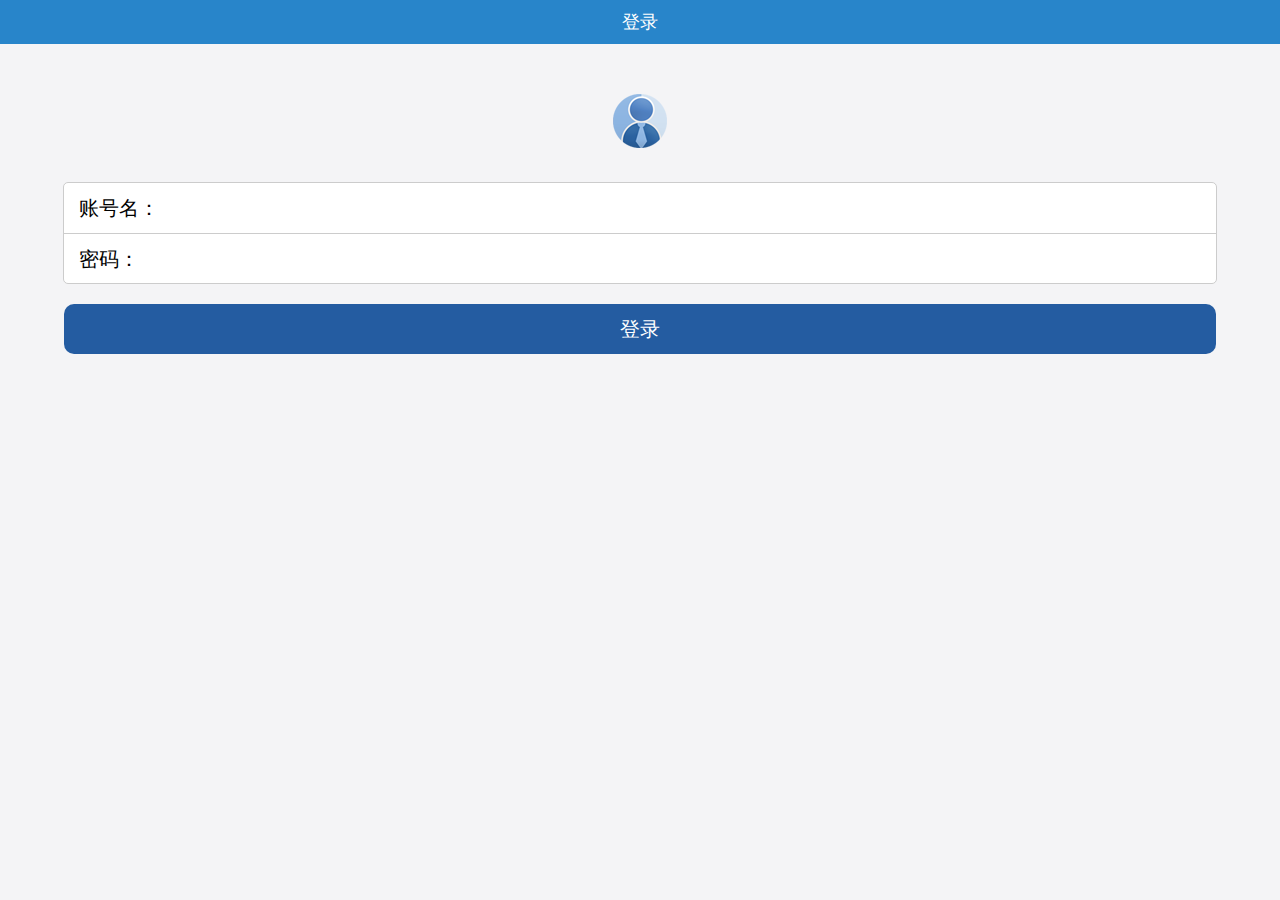
<file: index.html>
<!DOCTYPE html>
<html lang="en">
<head>
    <meta charset="UTF-8" name="viewport" content="width=device-width,initial-scale=1,user-scalable=no">
    <title>张娜丽</title>
    <!--用来加载外部资源的标签-->
    <link rel="short icon" href="Resource/icon.png">

    <!--stylesheet用来加载外部样式表-->
    <link rel="stylesheet" href="ExternalStyle.css">

    <script type="text/javascript" src="CommonMethod.js"></script>

    <style>

        .L_second_div{
            text-align: center;
        }
        .L_second_div img{
            margin-top: 50px;
        }

        .L_form_div{
            background:white;
            width: 90%;
            margin: 0 auto;
            border: 1px solid #cccccc;
            border-radius: 5px;
            height: 100px;
            margin-top: 30px;
        }

        .L_form_div div span{
            font-size: 20px;
            padding-left: 15px;
            line-height: 50px;
        }

        .L_account_div{
            height: 50px;
            border-bottom: 1px solid #cccccc;
        }

        /*去掉input的黄框*/
        input{
            outline: medium;
            /*透明*/
            background-color: transparent;
            border: 0;
        }

        .L_login_btn_div{
            height: 50px;
            background:rgb(36,92,161);
            width: 90%;
            /*设置圆角框*/
            border-radius: 10px;
            margin: 20px auto;
            text-align: center;
        }

        .L_login_btn_div input{
            line-height: 50px;
            font-size: 20px;
            color: white;
        }

    </style>
</head>
<body>

<!--第一部分-->
<!--语义化标签：增强代码的可读性-->
<header class="DS_header">
    <span>登录</span>
</header>

<!--第二部分-->
<div class="L_second_div">
    <img class="L_head_img" src="Resource/head.png" alt="">
</div>


<!--第三部分-->
<form action="">
    <div class="L_form_div">
        <div class="L_account_div">
            <span>账号名：</span>
            <input id="L_account" type="text" name="account"><br>
        </div>

        <div>
            <span>密码：</span>
            <input id="L_pwd" type="password" name="password"><br>
        </div>
    </div>

        <div class="L_login_btn_div">
            <input type="button" value="登录" id="L_btn">
        </div>

</form>

<!--页内函数-->
<script>

    var btn = document.querySelector("#L_btn");
    btn.onclick = function () {

        var userName = encodeURIComponent(document.querySelector("#L_account").value);
        var pwd = encodeURIComponent(document.querySelector("#L_pwd").value);

        var par = "username=" + userName + "&pwd=" + pwd;

       requestMethod('post','login',par,function (str) {


            if (str == "登录成功"){
                location.href = "DropletService.html";
            }
            else{
                alert(str);
            }
        });
    }

</script>
</body>
</html>
</file>
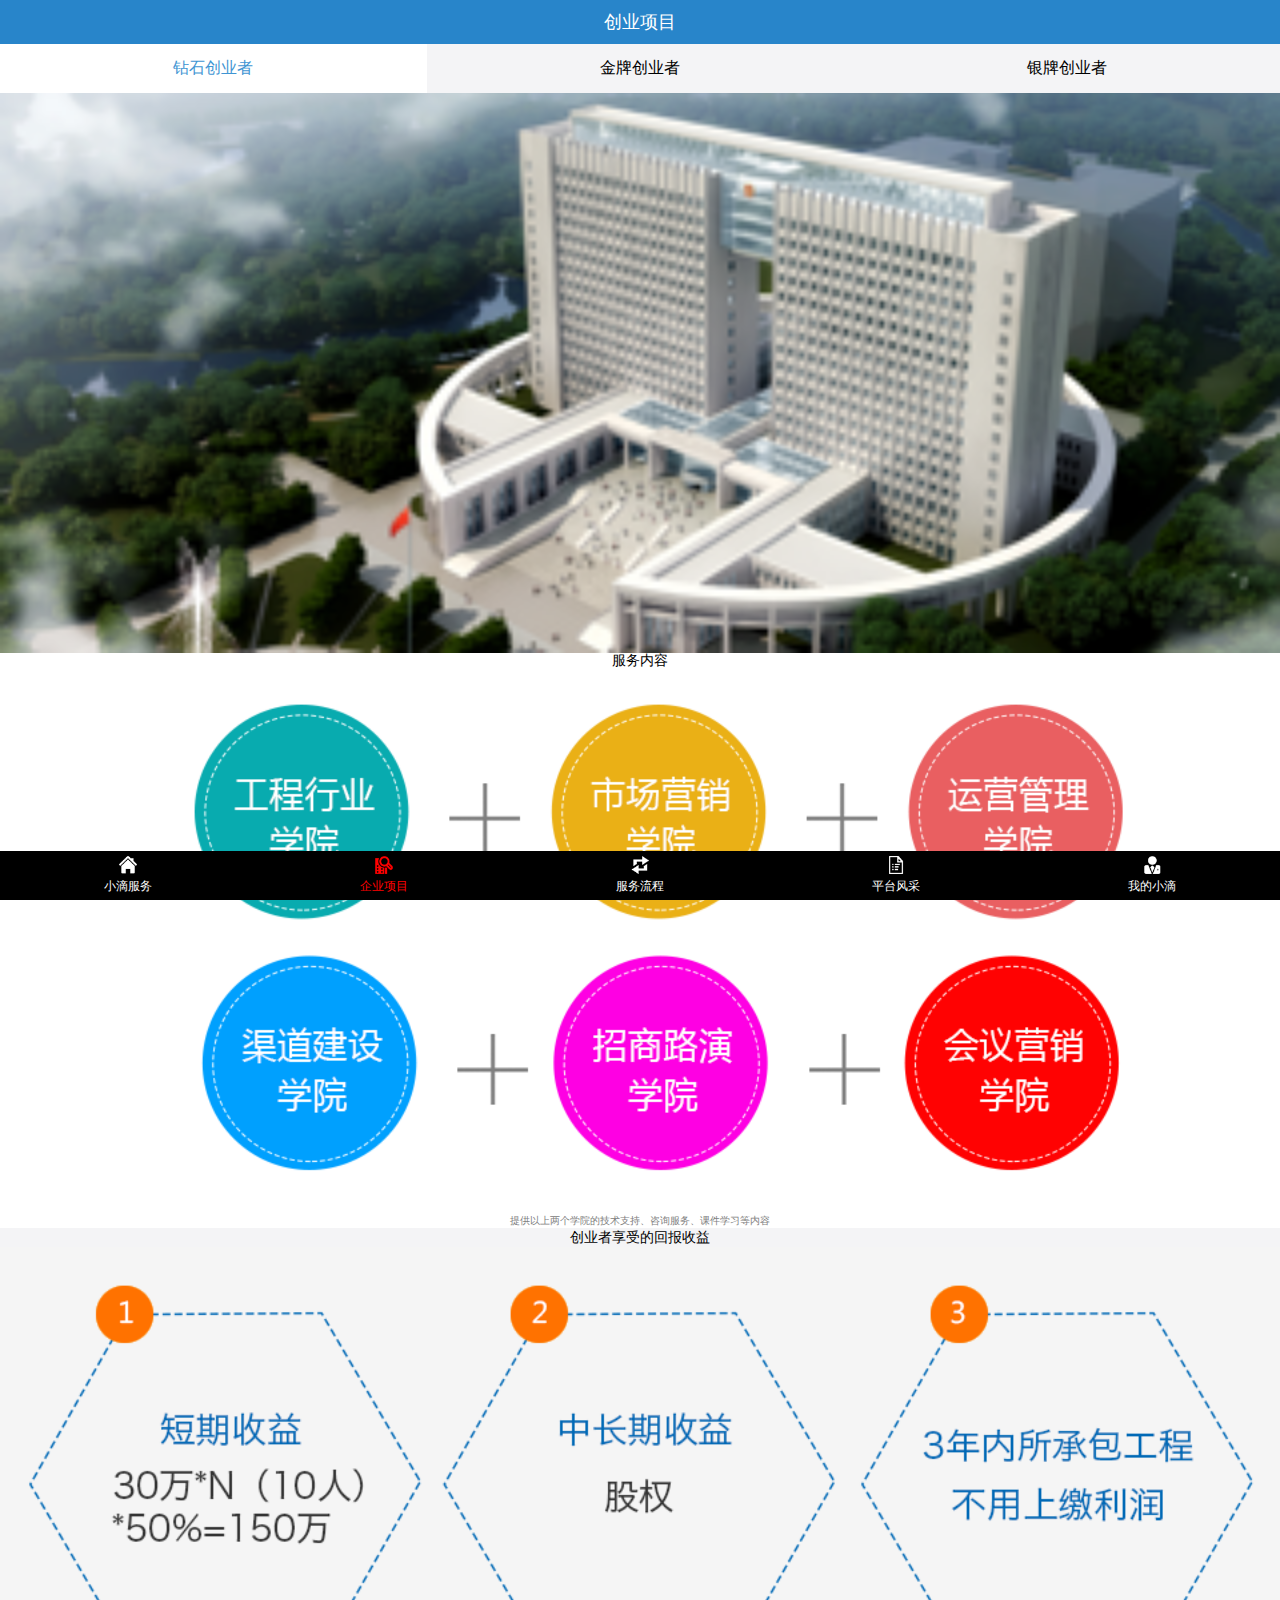
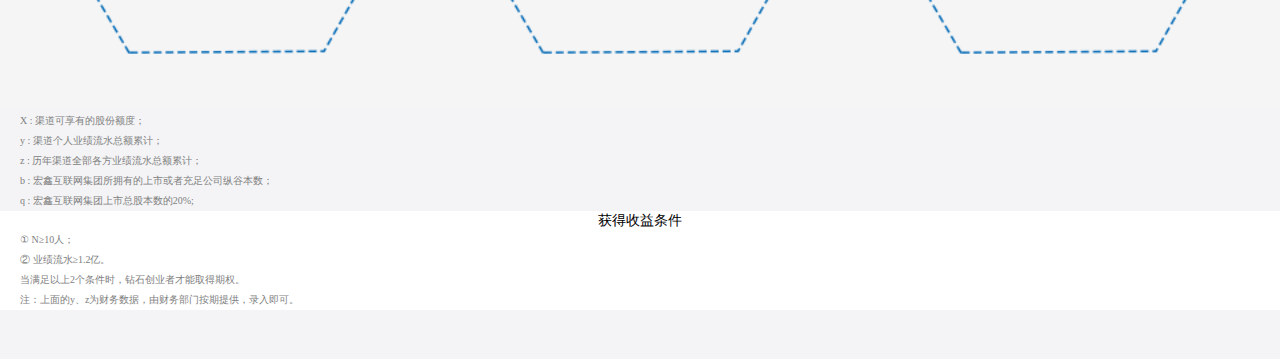
<file: BusinessProject.html>
<!DOCTYPE html>
<html lang="en">
<head>
    <meta charset="UTF-8" name="viewport" content="width=device-width,initial-scale=1,user-scalable=no">
    <title>张娜丽</title>
    <link rel="short icon" href="Resource/icon.png">

    <!--stylesheet用来加载外部样式表-->
    <link rel="stylesheet" href="ExternalStyle.css">

    <style>

    </style>

</head>
<body>

<!--第一部分-->
<!--语义化标签：增强代码的可读性-->
<header class="DS_header">
    <span>创业项目</span>
</header>

<section class="BP_first_section">
    <a style="background: white;" href="BusinessProject.html">
        <span style="color: rgb(63,149,211)">钻石创业者</span>
    </a>
    <a href="BusinessProjectGold.html">
        <span>金牌创业者</span>
    </a>
    <a href="BusinessProjectSliver.html">
        <span>银牌创业者</span>
    </a>

</section>

<!--第二部分-->
<section class="DS_second_section">
    <img src="Resource/banner2.png" alt="哥，请检查您的网络！">
</section>

<div class="BP_external_div">
    <span class="BP_span">服务内容</span>
    <img class="BP_img" src="Resource/50w_1.png" alt="">
    <p class="BP_first_p">提供以上两个学院的技术支持、咨询服务、课件学习等内容</p>
</div>

<div style="text-align: center">
    <span style="font-size: 14px;">创业者享受的回报收益</span>
    <img style="width: 100%" src="Resource/50w_2.png" alt="">
    <div class="BP_inner_div">
        <p>X : 渠道可享有的股份额度；</p>
        <p>y : 渠道个人业绩流水总额累计；</p>
        <p>z : 历年渠道全部各方业绩流水总额累计；</p>
        <p>b : 宏鑫互联网集团所拥有的上市或者充足公司纵谷本数；</p>
        <p>q : 宏鑫互联网集团上市总股本数的20%;</p>
    </div>
</div>

<div style="text-align: center;background: white">
    <span style="font-size:14px ">获得收益条件</span>
    <div class="BP_inner_div">
        <p>① N≥10人；</p>
        <p>② 业绩流水≥1.2亿。</p>
        <p>当满足以上2个条件时，钻石创业者才能取得期权。</p>
        <p>注：上面的y、z为财务数据，由财务部门按期提供，录入即可。</p>
    </div>
</div>


<!--第四部分-->
<footer>
    <a href="DropletService.html">
        <img src="Resource/nav10.png" alt="">
        <span>小滴服务</span>
    </a>
    <a href="BusinessProject.html">
        <img src="Resource/nav21.png" alt="">
        <span style="color: red">企业项目</span>
    </a>
    <a href="ServiceProcess.html">
        <img src="Resource/nav30.png" alt="">
        <span>服务流程</span>
    </a>
    <a href="Platform.html">
        <img src="Resource/nav40.png" alt="">
        <span>平台风采</span>
    </a>
    <a href="MyDroplet.html">
        <img src="Resource/nav50.png" alt="">
        <span>我的小滴</span>
    </a>
</footer>

</body>
</html>
</file>
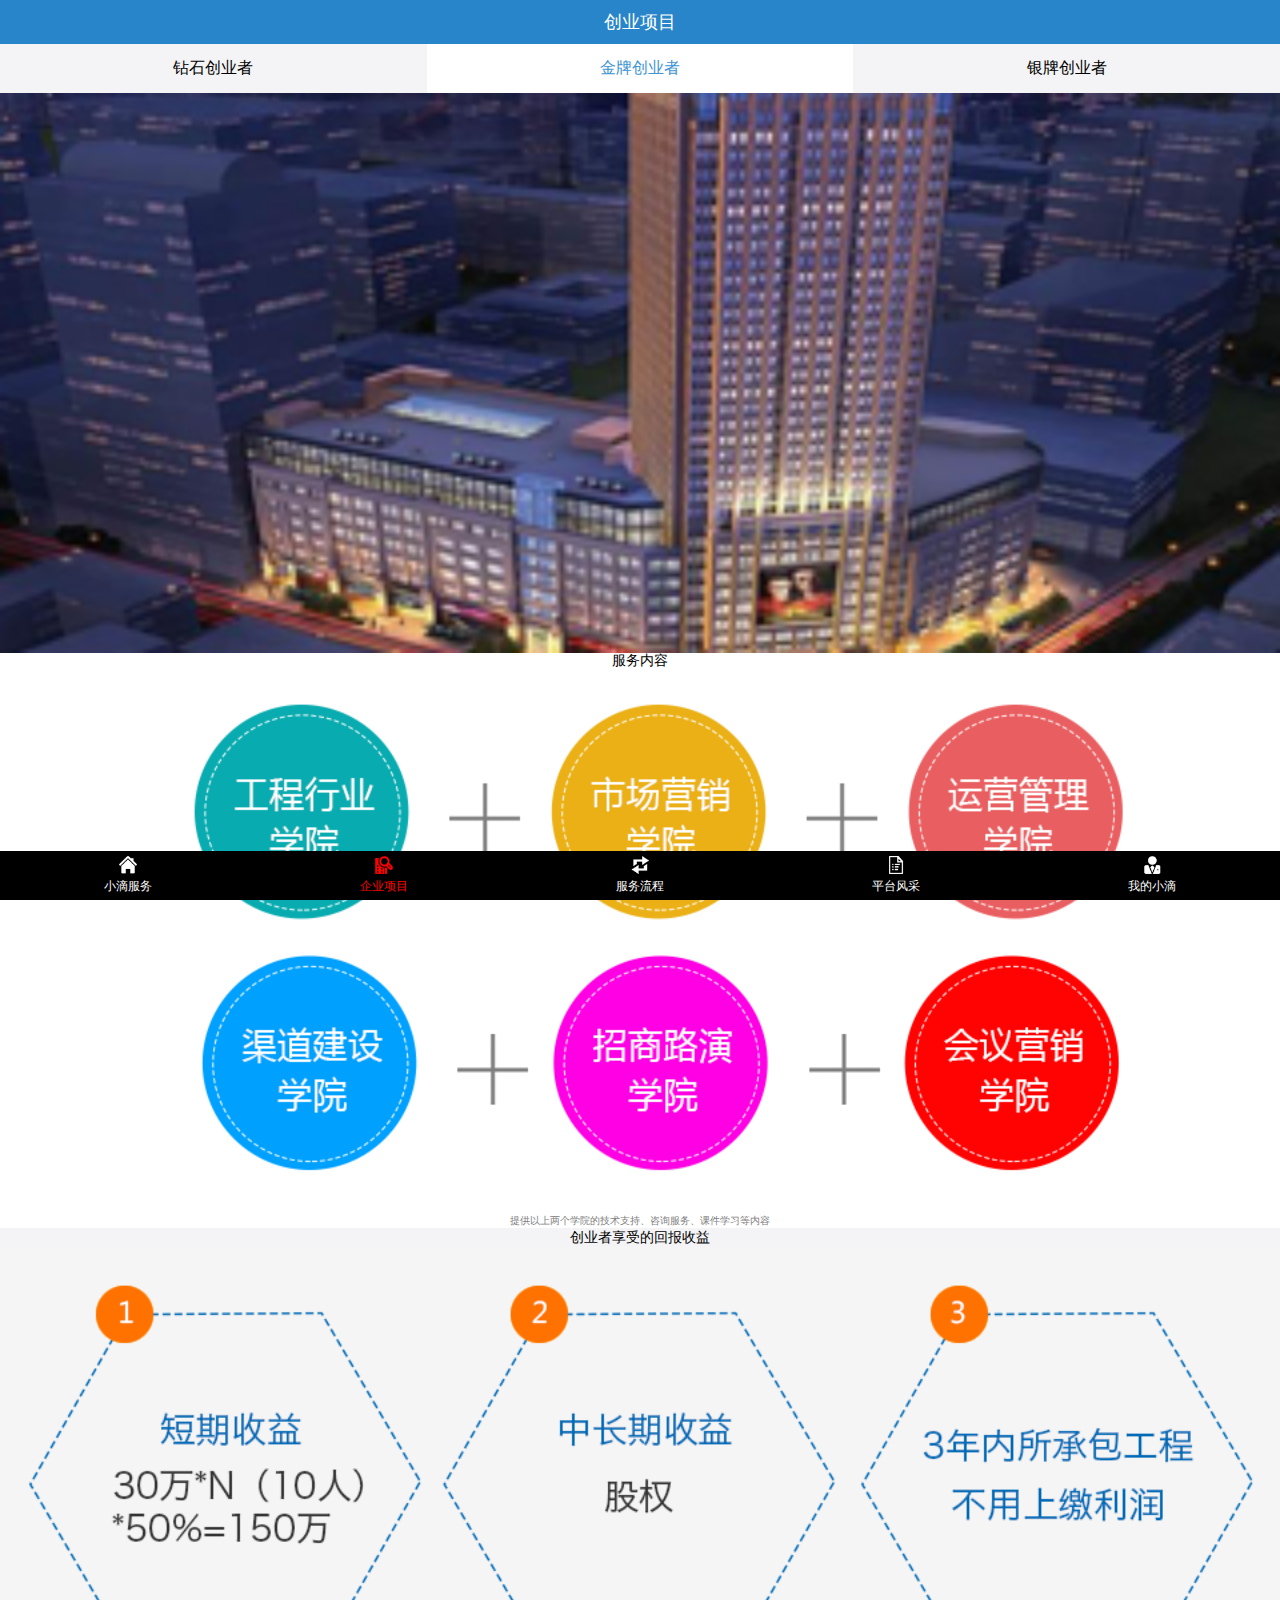
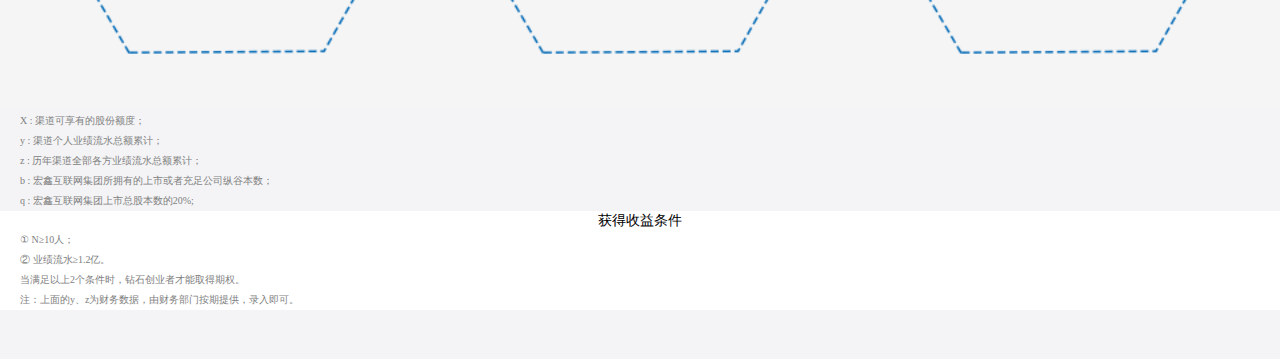
<file: BusinessProjectGold.html>
<!DOCTYPE html>
<html lang="en">
<head>
    <meta charset="UTF-8" name="viewport" content="width=device-width,initial-scale=1,user-scalable=no">
    <title>张娜丽</title>
    <link rel="short icon" href="Resource/icon.png">

    <!--stylesheet用来加载外部样式表-->
    <link rel="stylesheet" href="ExternalStyle.css">

    <style>

    </style>

</head>
<body>

<!--第一部分-->
<!--语义化标签：增强代码的可读性-->
<header class="DS_header">
    <span>创业项目</span>
</header>

<section class="BP_first_section">
    <a href="BusinessProject.html">
        <span>钻石创业者</span>
    </a>
    <a style="background: white;" href="BusinessProjectGold.html">
        <span style="color: rgb(63,149,211)">金牌创业者</span>
    </a>
    <a href="BusinessProjectSliver.html">
        <span>银牌创业者</span>
    </a>

</section>

<!--第二部分-->
<section class="DS_second_section">
    <img src="Resource/banner21.png" alt="哥，请检查您的网络！">
</section>

<div class="BP_external_div">
    <span class="BP_span">服务内容</span>
    <img class="BP_img" src="Resource/50w_1.png" alt="">
    <p class="BP_first_p">提供以上两个学院的技术支持、咨询服务、课件学习等内容</p>
</div>

<div style="text-align: center">
    <span style="font-size: 14px;">创业者享受的回报收益</span>
    <img style="width: 100%" src="Resource/50w_2.png" alt="">
    <div class="BP_inner_div">
        <p>X : 渠道可享有的股份额度；</p>
        <p>y : 渠道个人业绩流水总额累计；</p>
        <p>z : 历年渠道全部各方业绩流水总额累计；</p>
        <p>b : 宏鑫互联网集团所拥有的上市或者充足公司纵谷本数；</p>
        <p>q : 宏鑫互联网集团上市总股本数的20%;</p>
    </div>
</div>

<div style="text-align: center;background: white">
    <span style="font-size:14px ">获得收益条件</span>
    <div class="BP_inner_div">
        <p>① N≥10人；</p>
        <p>② 业绩流水≥1.2亿。</p>
        <p>当满足以上2个条件时，钻石创业者才能取得期权。</p>
        <p>注：上面的y、z为财务数据，由财务部门按期提供，录入即可。</p>
    </div>
</div>


<!--第四部分-->
<footer>
    <a href="DropletService.html">
        <img src="Resource/nav10.png" alt="">
        <span>小滴服务</span>
    </a>
    <a href="BusinessProject.html">
        <img src="Resource/nav21.png" alt="">
        <span style="color: red">企业项目</span>
    </a>
    <a href="ServiceProcess.html">
        <img src="Resource/nav30.png" alt="">
        <span>服务流程</span>
    </a>
    <a href="Platform.html">
        <img src="Resource/nav40.png" alt="">
        <span>平台风采</span>
    </a>
    <a href="MyDroplet.html">
        <img src="Resource/nav50.png" alt="">
        <span>我的小滴</span>
    </a>
</footer>

</body>
</html>
</file>
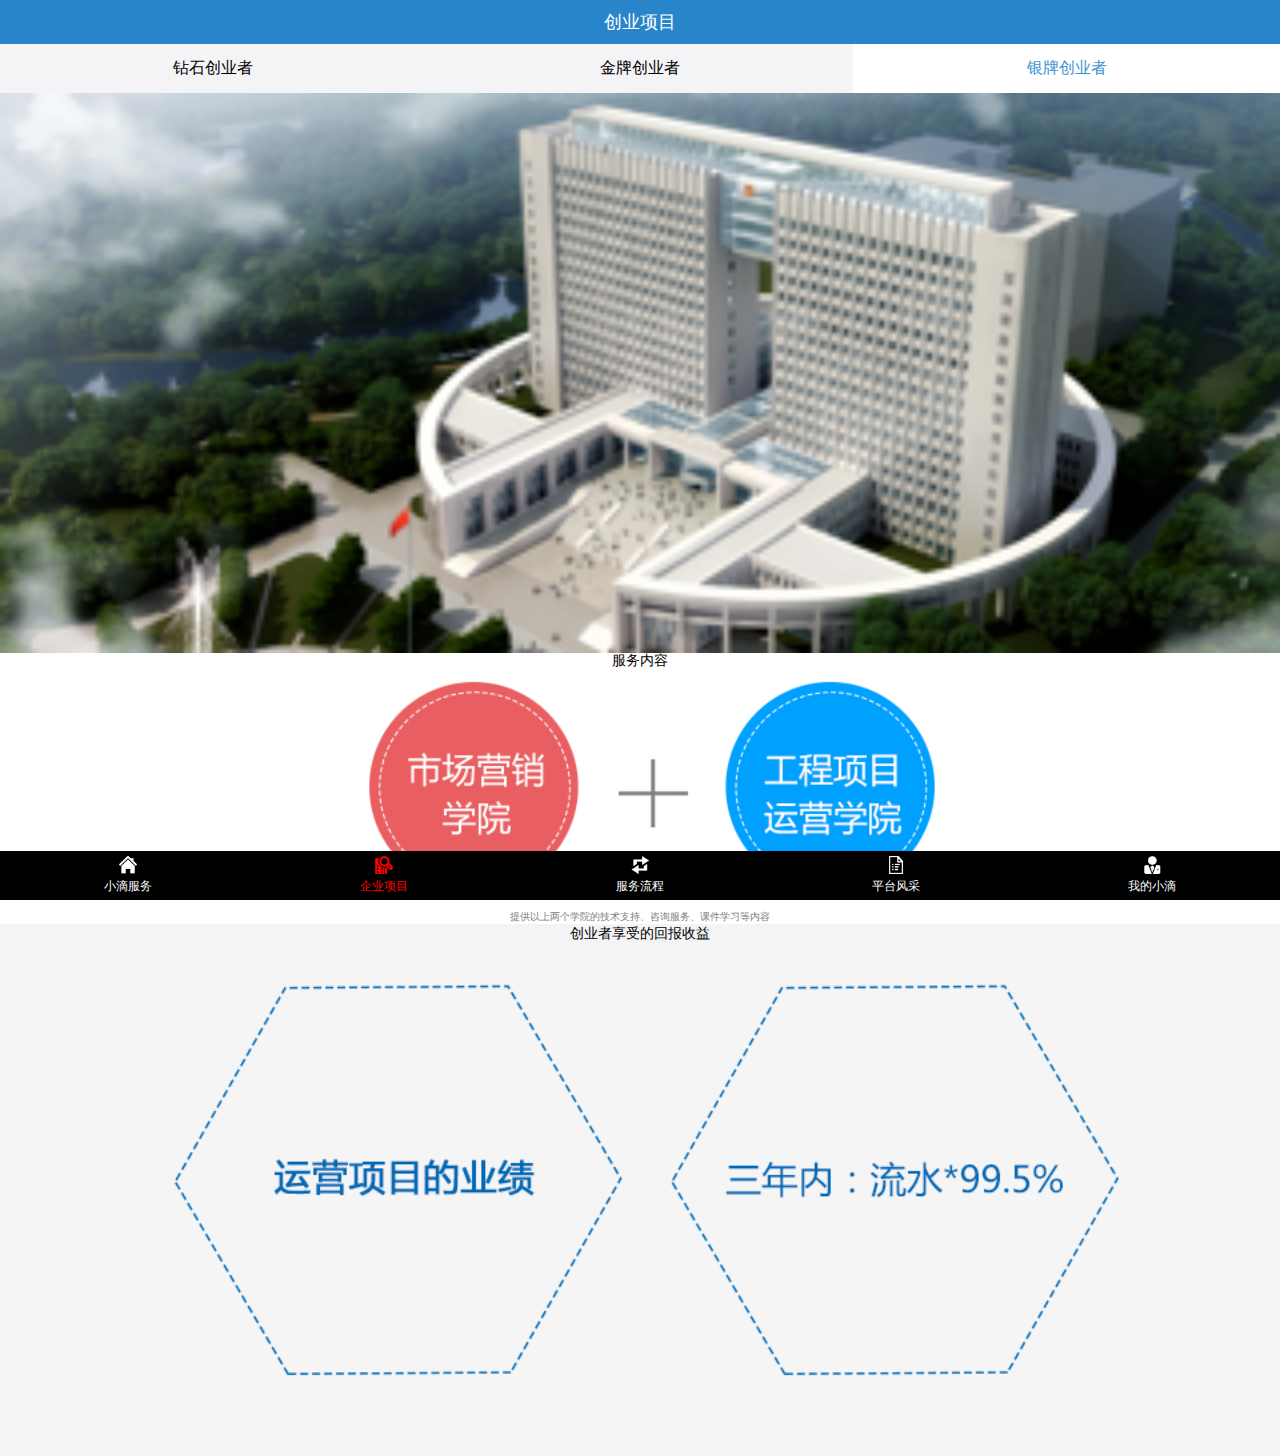
<file: BusinessProjectSliver.html>
<!DOCTYPE html>
<html lang="en">
<head>
    <meta charset="UTF-8" name="viewport" content="width=device-width,initial-scale=1,user-scalable=no">
    <title>张娜丽</title>
    <link rel="short icon" href="Resource/icon.png">

    <!--stylesheet用来加载外部样式表-->
    <link rel="stylesheet" href="ExternalStyle.css">

    <style>

    </style>

</head>
<body>

<!--第一部分-->
<!--语义化标签：增强代码的可读性-->
<header class="DS_header">
    <span>创业项目</span>
</header>

<section class="BP_first_section">
    <a href="BusinessProject.html">
        <span>钻石创业者</span>
    </a>
    <a href="BusinessProjectGold.html">
        <span>金牌创业者</span>
    </a>
    <a style="background: white;" href="BusinessProjectSliver.html">
        <span style="color: rgb(63,149,211)">银牌创业者</span>
    </a>

</section>

<!--第二部分-->
<section class="DS_second_section">
    <img src="Resource/banner2.png" alt="哥，请检查您的网络！">
</section>

<div class="BP_external_div">
    <span class="BP_span">服务内容</span>
    <img class="BP_img" src="Resource/10w_1.png" alt="">
    <p class="BP_first_p">提供以上两个学院的技术支持、咨询服务、课件学习等内容</p>
</div>

<div style="text-align: center">
    <span style="font-size: 14px;">创业者享受的回报收益</span>
    <img style="width: 100%" src="Resource/10w_2.png" alt="">
</div>


<!--第四部分-->
<footer>
    <a href="DropletService.html">
        <img src="Resource/nav10.png" alt="">
        <span>小滴服务</span>
    </a>
    <a href="BusinessProject.html">
        <img src="Resource/nav21.png" alt="">
        <span style="color: red">企业项目</span>
    </a>
    <a href="ServiceProcess.html">
        <img src="Resource/nav30.png" alt="">
        <span>服务流程</span>
    </a>
    <a href="Platform.html">
        <img src="Resource/nav40.png" alt="">
        <span>平台风采</span>
    </a>
    <a href="MyDroplet.html">
        <img src="Resource/nav50.png" alt="">
        <span>我的小滴</span>
    </a>
</footer>

</body>
</html>
</file>
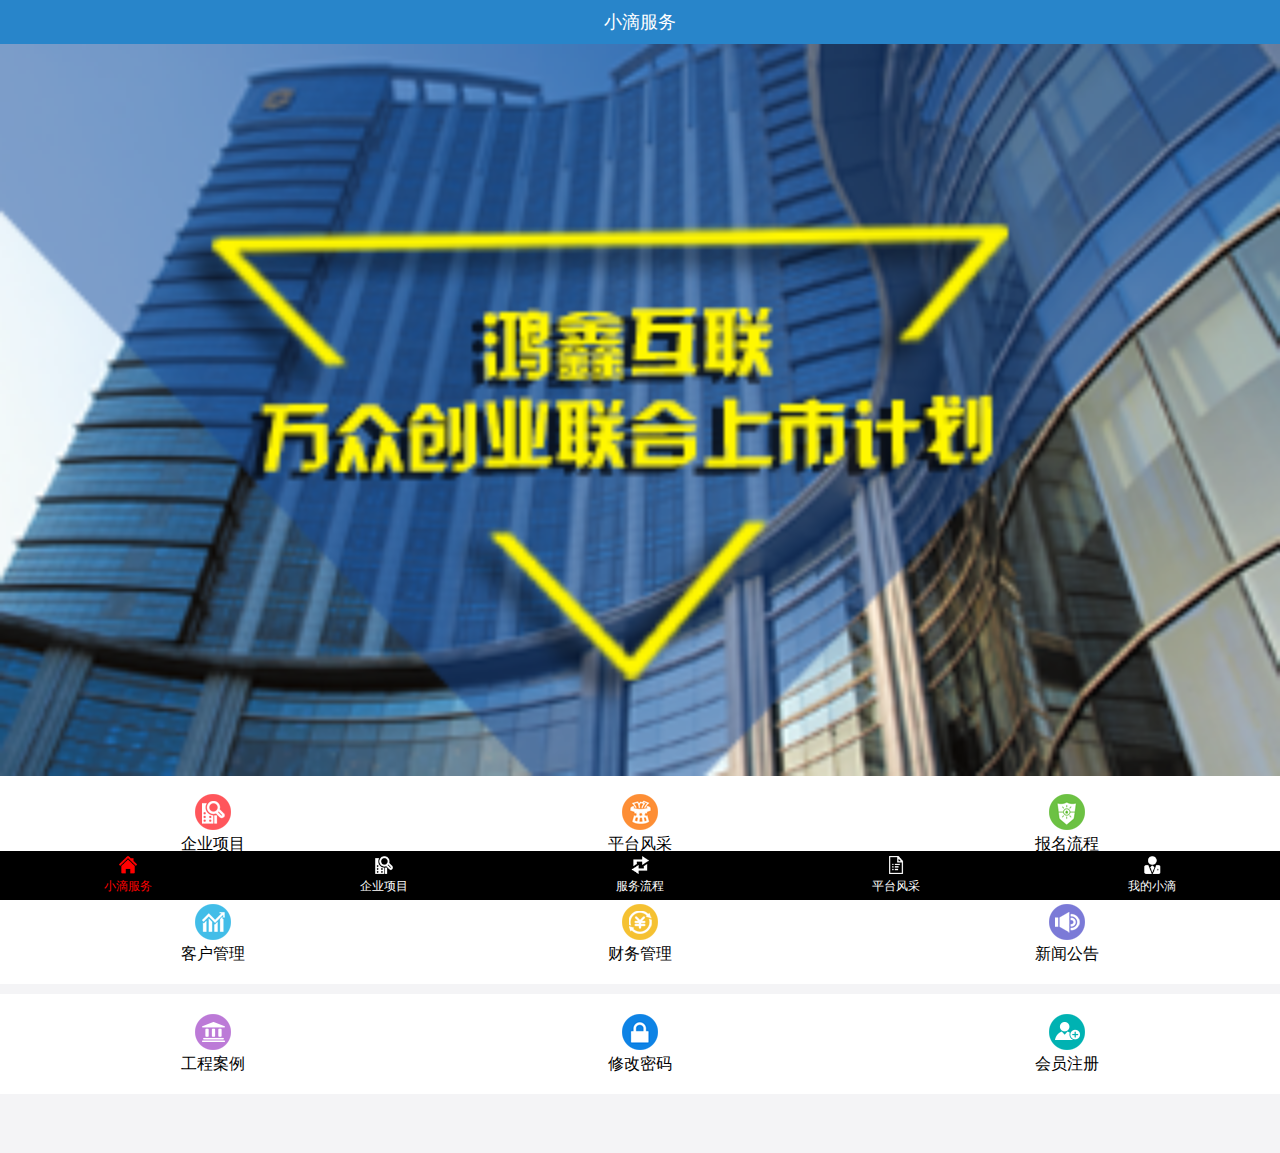
<file: DropletService.html>
<!DOCTYPE html>

<html lang="en">
<head>
    <meta charset="UTF-8" name="viewport" content="width=device-width,initial-scale=1,user-scalable=no">
    <title>张娜丽</title>
    <link rel="short icon" href="Resource/icon.png">

    <!--stylesheet用来加载外部样式表-->
    <link rel="stylesheet" href="ExternalStyle.css">

    <style>
        /*成行标签写法固定display,width*/
        ul{
            display: table;
            width: 100%;
            background: white;
            height: 100px;
            margin-bottom: 10px;
        }
        /*成列标签写法固定display,width*/
        li{
            display: table-cell;
            width: 33.3%;
            text-align: center;
            vertical-align: middle;

        }

        ul li span{
            display: block;
        }

    </style>

</head>

<body>

<!--第一部分-->
<!--语义化标签：增强代码的可读性-->
<header class="DS_header">
   <span>小滴服务</span>
</header>

<!--第二部分-->
<section class="DS_second_section">
   <img id="bannerImg" src="Resource/banner-1.png" alt="哥，请检查您的网络！">

    <script>

        var bannerImg = document.getElementById("bannerImg");
        var imgNumber = 1;
        function changeImg() {
            imgNumber++;
            if (imgNumber > 3){
                imgNumber = 1;
            }
            bannerImg.src = "Resource/banner-" + imgNumber + ".png";
        }
        setInterval(changeImg,3000);

    </script>
</section>

<!--第三部分-->
<section>
<ul>
    <li>
        <img src="Resource/index1.png" alt="">
        <span>企业项目</span>
    </li>
    <li>
        <img src="Resource/index2.png" alt="">
        <span>平台风采</span>
    </li>
    <li>
        <img src="Resource/index3.png" alt="">
        <span>报名流程</span>
    </li>
</ul>


<ul>
    <li>
        <img src="Resource/index4.png" alt="">
        <span>客户管理</span>
    </li>
    <li>
        <img src="Resource/index5.png" alt="">
        <span>财务管理</span>
    </li>
    <li>
        <img src="Resource/index6.png" alt="">
        <span>新闻公告</span>
    </li>
</ul>

<ul>
    <li>
        <img src="Resource/index7.png" alt="">
        <span>工程案例</span>
    </li>
    <li>
        <img src="Resource/index8.png" alt="">
        <span>修改密码</span>
    </li>
    <li>
        <img src="Resource/index9.png" alt="">
        <span>会员注册</span>
    </li>
</ul>
</section>

<!--第四部分-->
<footer>
    <a href="DropletService.html">
        <img src="Resource/nav11.png" alt="">
        <span style="color: red">小滴服务</span>
    </a>
    <a href="BusinessProject.html">
        <img src="Resource/nav20.png" alt="">
        <span>企业项目</span>
    </a>
    <a href="ServiceProcess.html">
        <img src="Resource/nav30.png" alt="">
        <span>服务流程</span>
    </a>
    <a href="Platform.html">
        <img src="Resource/nav40.png" alt="">
        <span>平台风采</span>
    </a>
    <a href="MyDroplet.html">
        <img src="Resource/nav50.png" alt="">
        <span>我的小滴</span>
    </a>
</footer>

</body>
</html>
</file>
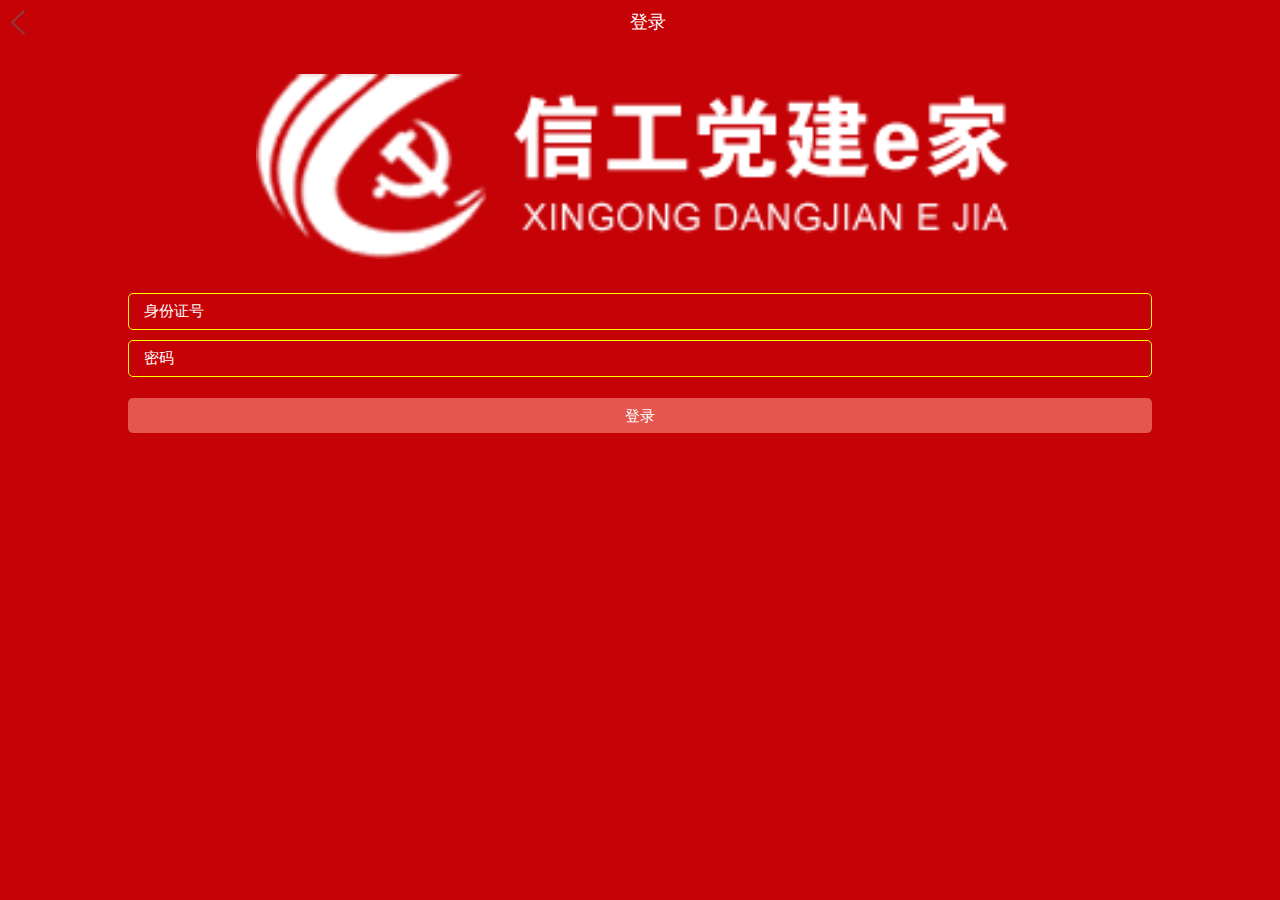
<file: eindex.html>
<!DOCTYPE html>
<html lang="en">
<head>
    <meta charset="UTF-8" name="viewport" content="width=device-width,initial-scale=1,user-scalable=no">
    <title>张娜丽</title>
    <!--用来加载外部资源的标签-->
    <link rel="short icon" href="Resource/icon.png">

    <!--stylesheet用来加载外部样式表-->
    <link rel="stylesheet" href="ExternalStyle.css">

    <style>
        *{
            background: #c50206;
        }

        body{
            background: #c50206;
        }

        .L_second_div{
            text-align: center;
            background: #c50206;
        }
        .L_second_div img{
            width: 60%;
            margin-top: 50px;
            margin: 30px auto;
        }

        .L_form_div{
            width: 80%;
            margin:0 auto;
            height: 100px;
        }


        .L_form_div div span{
            font-size: 15px;
            padding-left: 15px;
            line-height: 35px;
            color: white;
        }

        .L_account_div{
            height: 35px;
            border-radius: 5px;
            border: 1px solid #ffff00;
            margin-bottom: 10px;
        }

        .L_pwd_div{
            height: 35px;
            border-radius: 5px;
            border: 1px solid #ffff00;
        }

        /*去掉input的黄框*/
        input{
            outline: medium;
            /*透明*/
            background-color: transparent;
            border: 0;
        }

        .L_login_btn_div{
            height: 35px;
            background:#e3574f;
            width:80%;
            /*设置圆角框*/
            border-radius: 5px;
            margin: 5px auto;
            text-align: center;
        }

        .L_login_btn_div input{
            line-height: 35px;
            font-size: 15px;
            color: white;
        }

    </style>



</head>
<body>
<!--第一部分-->
<!--语义化标签：增强代码的可读性-->
<header class="DS_header" style="background:#c50206">
    <img style="float: left;margin-top: 10px;margin-left: 10px" src="Resource/left.png" alt="">
    <span style="margin-right: 10px">登录</span>
</header>

<!--第二部分-->
<div class="L_second_div">
    <img class="L_head_img" src="Resource/logo.png" alt="">
</div>

<!--第三部分-->
<form action="">
    <div class="L_form_div">
        <div class="L_account_div">
            <span>身份证号</span>
            <input id="L_account" type="text" name="account"><br>
        </div>

        <div class="L_pwd_div">
            <span>密码</span>
            <input id="L_pwd" type="password" name="password" ><br>
        </div>
    </div>

        <div class="L_login_btn_div">
            <input type="button" value="登录" id="L_btn">
        </div>


</form>


</body>
</html>
</file>
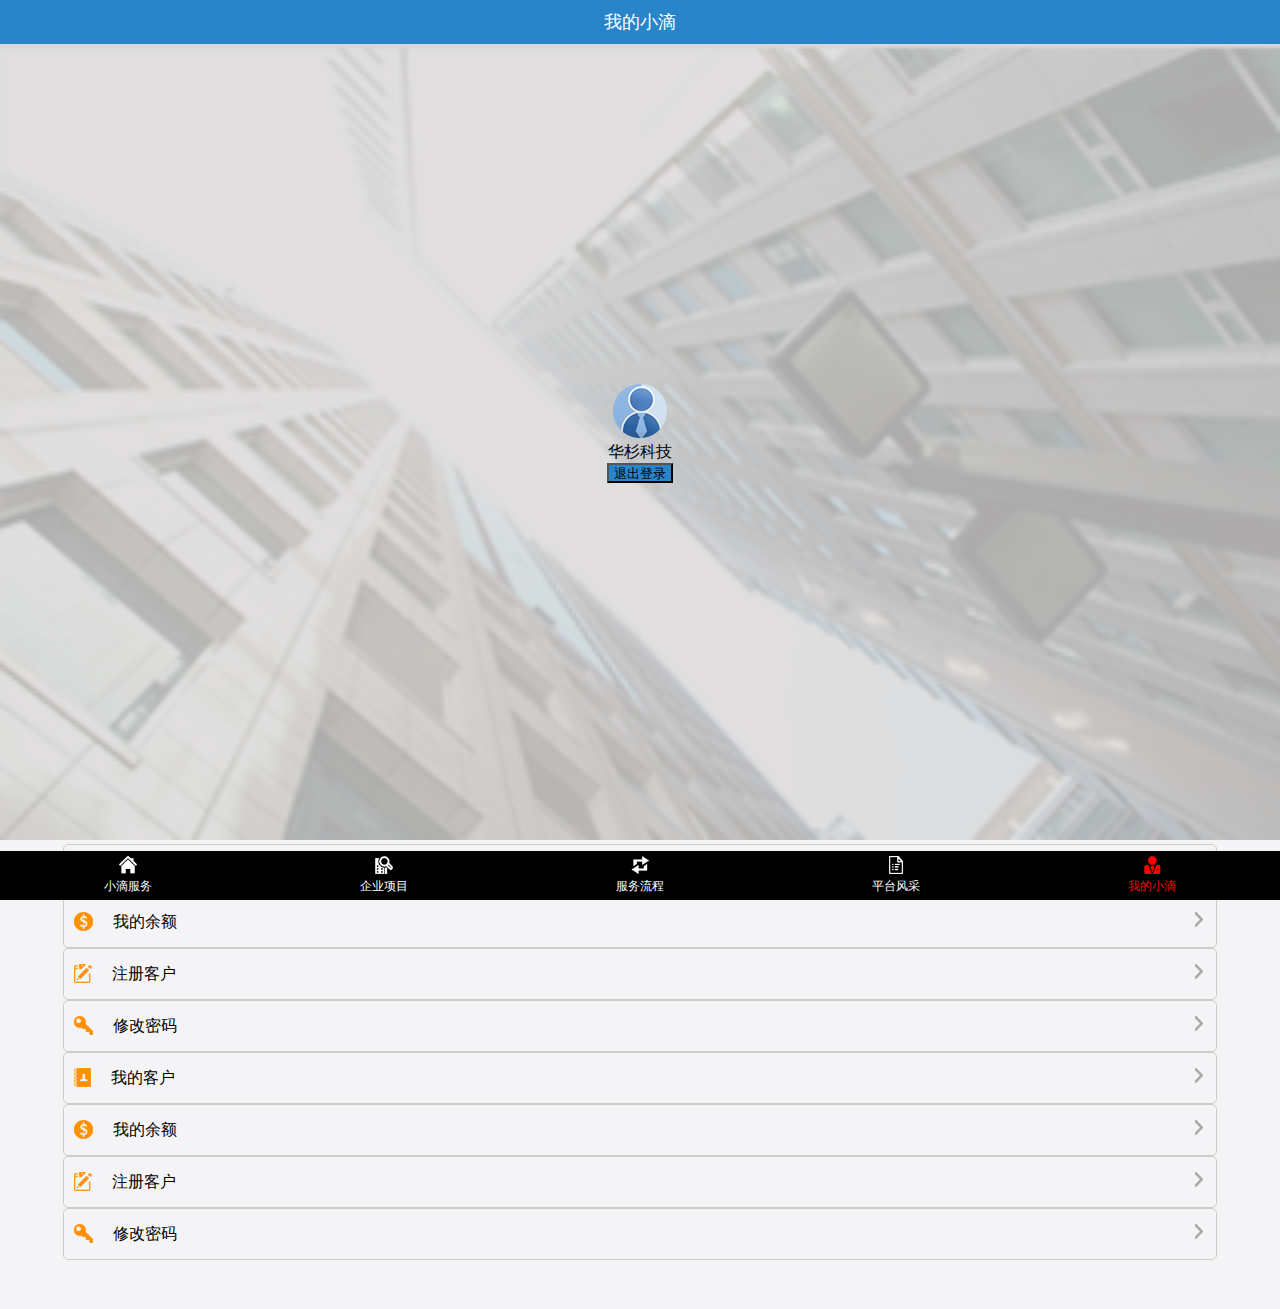
<file: MyDroplet.html>
<!DOCTYPE html>
<html lang="en">
<head>
    <meta charset="UTF-8" name="viewport" content="width=device-width,initial-scale=1,user-scalable=no">
    <title>张娜丽</title>
    <link rel="short icon" href="Resource/icon.png">

    <!--stylesheet用来加载外部样式表-->
    <link rel="stylesheet" href="ExternalStyle.css">
    
    <style>
        .MD_external_div .MD_bg_img{
            width: 100%;
        }
        
        .MD_external_div{
            position: relative;
        }
        
        .MD_inner_div{
            left: 50%;
            top: 50%;
            
            margin-left: -33px;
            margin-top: -60px;
            
            position:absolute ;
            width: 66px;
            height: 120px;
            
            text-align: center;
        }
        
        button{
            background: rgb(40,133,202);
            width: 66px;
            height: 20px;
        }
        
        .MD_third_div{
            /*像素，实体，颜色*/
            border: 1px solid #cccccc;
            width: 90%;

            margin: 0 auto;
            border-radius: 5px;
            /*保持一致*/
            height: 50px;
            line-height: 50px;
        }

        .MD_left_img{
            float: left;
            margin-left: 10px;
            margin-top: 15px;
            margin-right: 20px;
        }

        .MD_right_img{
            float: right;
            margin-right: 10px;
            margin-top: 15px;
        }
    </style>
</head>
<body>
<!--第一部分-->
<!--语义化标签：增强代码的可读性-->
<header class="DS_header">
    <span>我的小滴</span>
</header>

<!--第二部分-->
<div class="MD_external_div">
    <img class="MD_bg_img" src="Resource/banner5.png" alt="哥，请检查您的网络！">
    <div class="MD_inner_div">
        <img class="MD_head_img" src="Resource/head.png" alt="">
        <span>华杉科技</span>
        <button onclick="exitLogin()">退出登录</button>

        <script>
            function exitLogin() {
                location.href = "index.html";
            }
        </script>
    </div>
</div>
</section>

<!--第三部分-->
<div class="MD_third_div">
    <img class="MD_left_img" src="Resource/gr_1.png" alt="">
    <span>我的客户</span>
    <img class="MD_right_img" src="Resource/jt.png" alt="">
</div>

<div class="MD_third_div">
    <img class="MD_left_img" src="Resource/gr_2.png" alt="">
    <span>我的余额</span>
    <img class="MD_right_img" src="Resource/jt.png" alt="">
</div>

<div class="MD_third_div">
    <img class="MD_left_img" src="Resource/gr_3.png" alt="">
    <span>注册客户</span>
    <img class="MD_right_img" src="Resource/jt.png" alt="">
</div>

<div class="MD_third_div">
    <img class="MD_left_img" src="Resource/gr_4.png" alt="">
    <span>修改密码</span>
    <img class="MD_right_img" src="Resource/jt.png" alt="">
</div>

<div class="MD_third_div">
    <img class="MD_left_img" src="Resource/gr_1.png" alt="">
    <span>我的客户</span>
    <img class="MD_right_img" src="Resource/jt.png" alt="">
</div>

<div class="MD_third_div">
    <img class="MD_left_img" src="Resource/gr_2.png" alt="">
    <span>我的余额</span>
    <img class="MD_right_img" src="Resource/jt.png" alt="">
</div>

<div class="MD_third_div">
    <img class="MD_left_img" src="Resource/gr_3.png" alt="">
    <span>注册客户</span>
    <img class="MD_right_img" src="Resource/jt.png" alt="">
</div>

<div class="MD_third_div">
    <img class="MD_left_img" src="Resource/gr_4.png" alt="">
    <span>修改密码</span>
    <img class="MD_right_img" src="Resource/jt.png" alt="">
</div>

<!--第四部分-->
<footer>
    <a href="DropletService.html">
        <img src="Resource/nav10.png" alt="">
        <span>小滴服务</span>
    </a>
    <a href="BusinessProject.html">
        <img src="Resource/nav20.png" alt="">
        <span>企业项目</span>
    </a>
    <a href="ServiceProcess.html">
        <img src="Resource/nav30.png" alt="">
        <span>服务流程</span>
    </a>
    <a href="Platform.html">
        <img src="Resource/nav40.png" alt="">
        <span>平台风采</span>
    </a>
    <a href="MyDroplet.html">
        <img src="Resource/nav51.png" alt="">
        <span style="color: red">我的小滴</span>
    </a>
</footer>
</body>
</html>
</file>
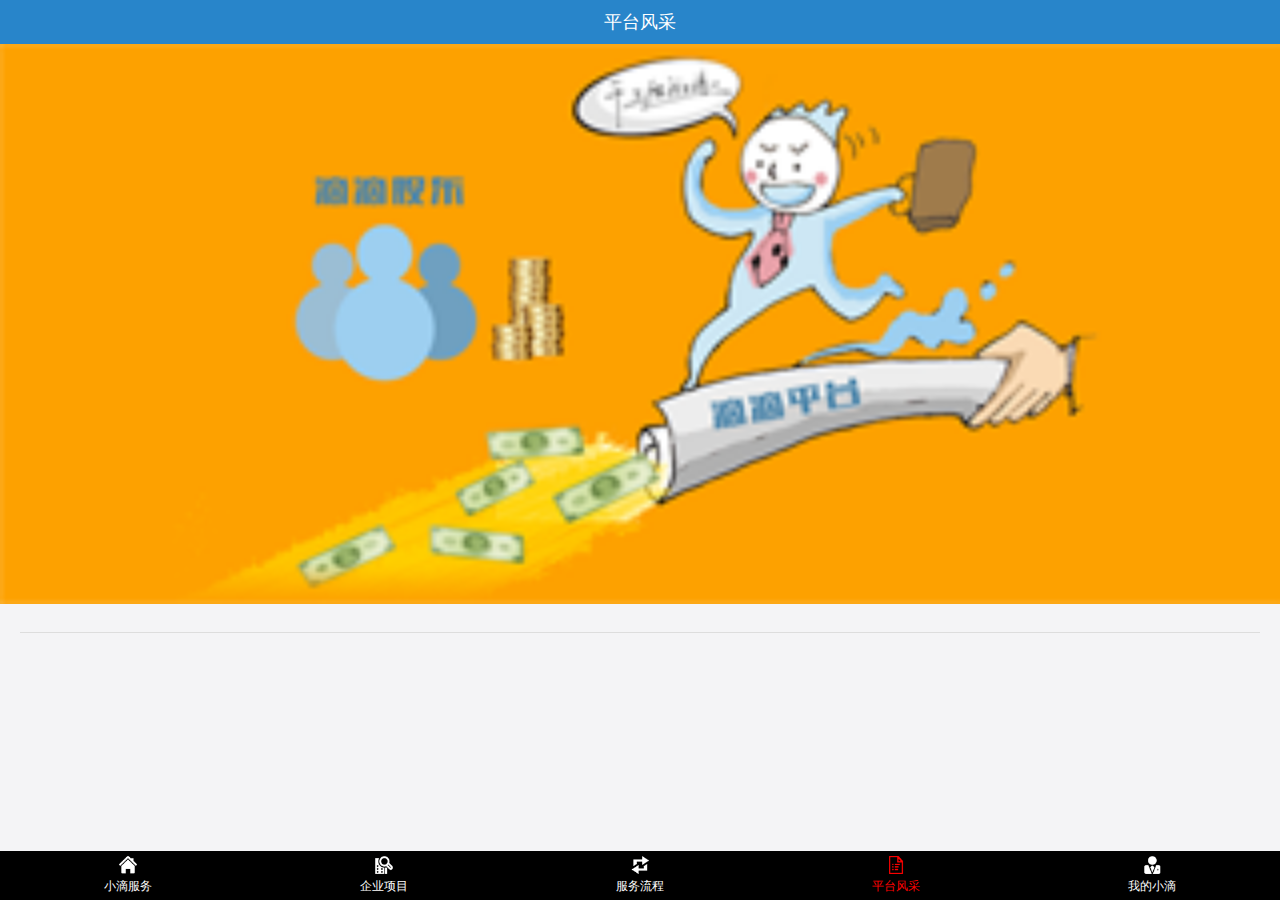
<file: Platform.html>
<!DOCTYPE html>
<html lang="en">
<head>
    <meta charset="UTF-8" name="viewport" content="width=device-width,initial-scale=1,user-scalable=no">
    <title>张娜丽</title>
    <link rel="short icon" href="Resource/icon.png">

    <!--stylesheet用来加载外部样式表-->
    <link rel="stylesheet" href="ExternalStyle.css">

    <script type="text/javascript" src="CommonMethod.js"></script>

    <style>
        article{
            margin: 20px;
        }

        h3{
            color: red;
            font-size: 18px;
            border-bottom: 1px solid #dddddd;
            padding-bottom: 10px;
        }

        h4{
            font-size: 14px;
        }

        article p{
            font-size: 12px;
            text-indent: 2em;
            line-height: 2em;
        }
    </style>

</head>
<body>

<!--第一部分-->
<!--语义化标签：增强代码的可读性-->
<header class="DS_header">
    <span>平台风采</span>
</header>

<!--第二部分-->
<section class="DS_second_section">
    <img src="Resource/banner4.png" alt="哥，请检查您的网络！">
</section>

<!--第三部分-->
<article>

    <h3 id="title"></h3>
    <h4 id="subTitle"></h4>
    <p id="info"></p>

</article>

    <script>

        requestMethod('get','aboutus',null,function (obj) {

            //获取控件信息
            var h3 = document.getElementById("title");
            var h4 = document.getElementById("subTitle");
            var p = document.getElementById("info");

            h3.innerHTML = obj.title;
            h4.innerHTML = obj.subTitle;
            p.innerHTML = obj.info;
        })



    </script>

    <!--<h3>公司简介</h3>-->
    <!--<h4>华杉科技（北京）有限公司</h4>-->
    <!--<p>华杉科技（北京）有限公司一直秉承“在高薪和经验的路上，我们只做行业第一”　,致力于为整个互联网科技行业输送高级技术人才、做好每一款外包项目。</p>-->
    <!--<p>华杉科技（北京）有限公司是一家既专注于培养高级IT技术人才，为学员提供定制化IT职业规划方案及意见咨询服务，又是国内领先的智能手机软件外包服务商。公司由原东方爱智技术总监，原58同城技术总监，河南大学软件学院优秀毕业生共同创立。</p>-->
    <!--<p>华杉科技（北京）有限公司拥有业内知名的教研团队和雄厚的课程研发能力，课程的快速迭代时刻紧跟当今较为流行的前沿技术、不同行业的外包项目作为支撑，强有力的保证了学员的核心竞争力。强竞争力的一线技术人员和完善的外包服务流程充分保证了每一款项目的顺利执行。</p>-->




<!--第四部分-->
<footer>
    <a href="DropletService.html">
        <img src="Resource/nav10.png" alt="">
        <span>小滴服务</span>
    </a>
    <a href="BusinessProject.html">
        <img src="Resource/nav20.png" alt="">
        <span>企业项目</span>
    </a>
    <a href="ServiceProcess.html">
        <img src="Resource/nav30.png" alt="">
        <span>服务流程</span>
    </a>
    <a href="Platform.html">
        <img src="Resource/nav41.png" alt="">
        <span style="color: red">平台风采</span>
    </a>
    <a href="MyDroplet.html">
        <img src="Resource/nav50.png" alt="">
        <span>我的小滴</span>
    </a>
</footer>

</body>
</html>
</file>
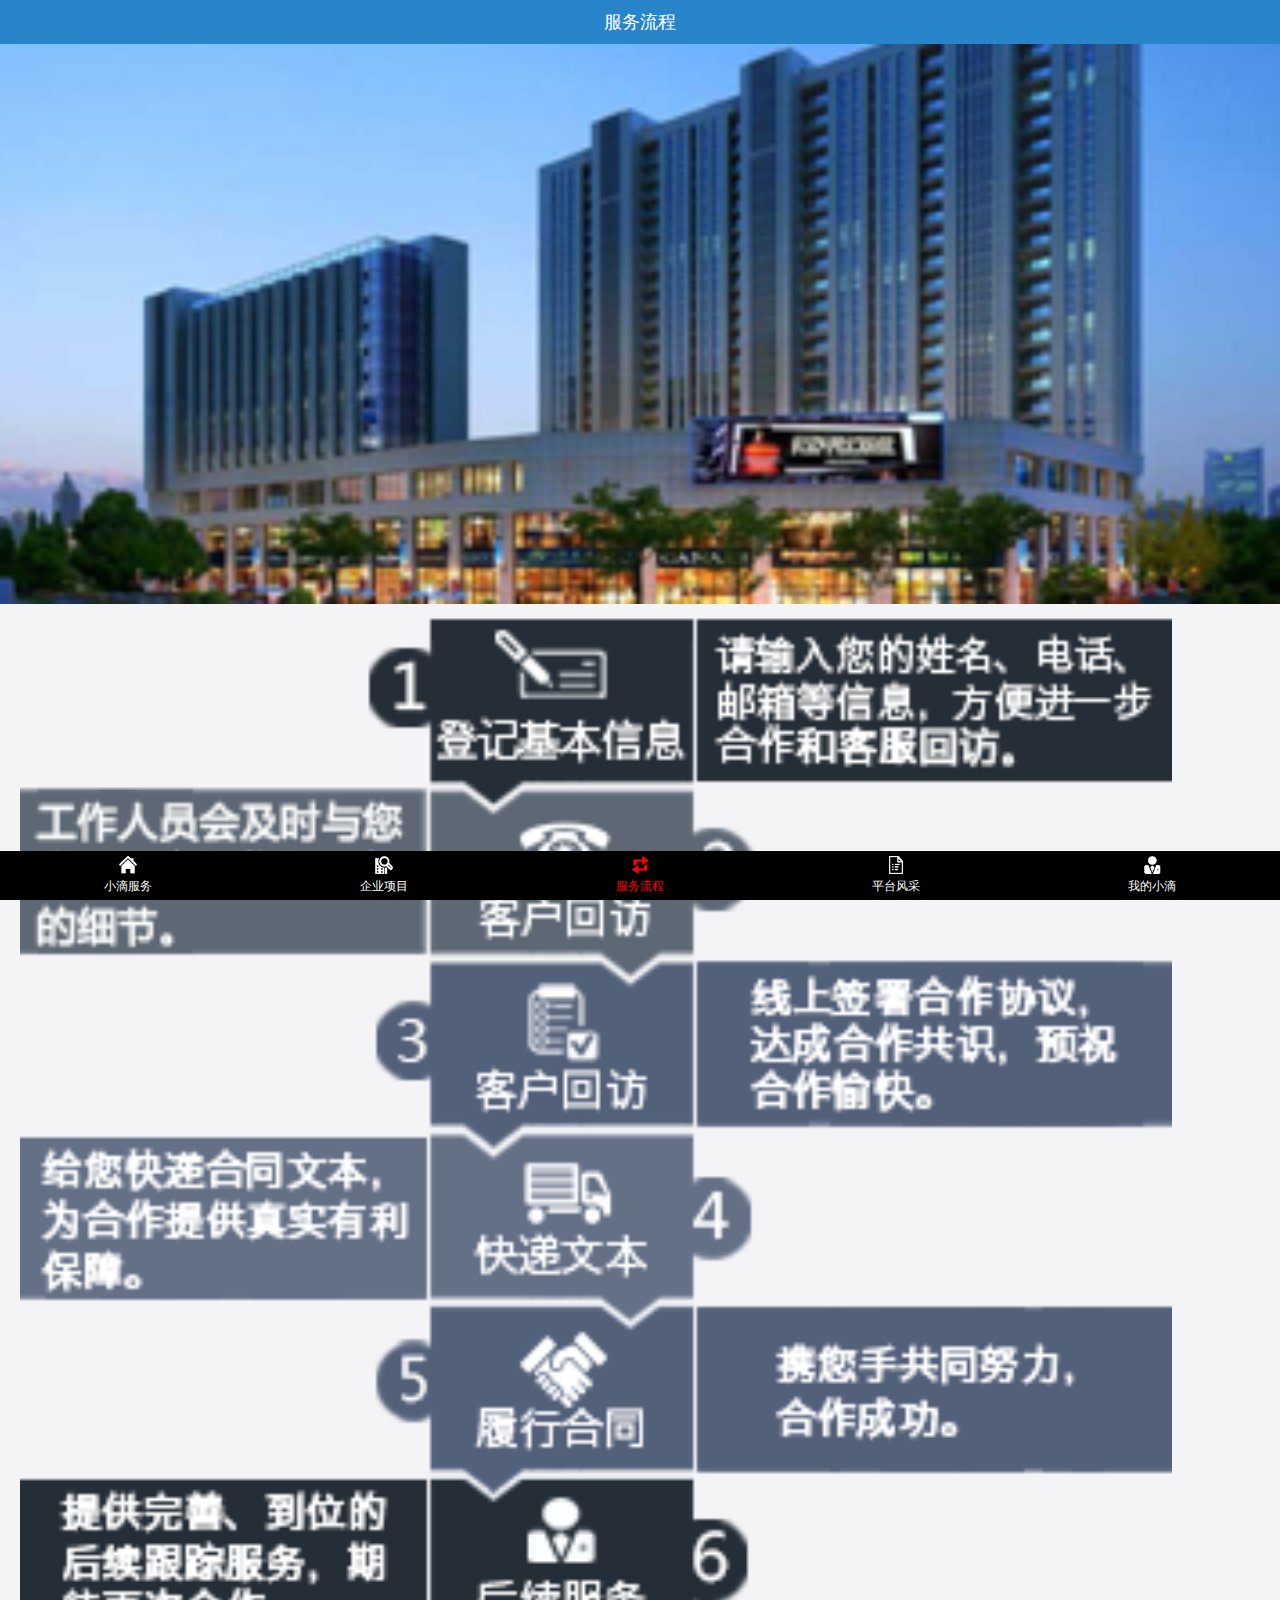
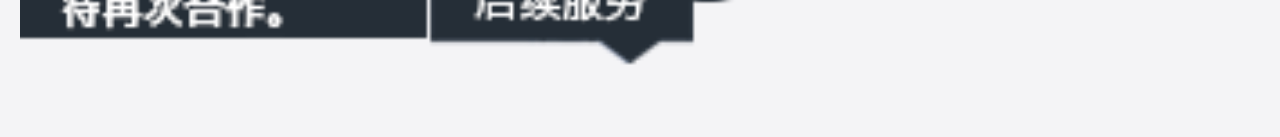
<file: ServiceProcess.html>
<!DOCTYPE html>
<html lang="en">
<head>
<meta charset="UTF-8" name="viewport" content="width=device-width,initial-scale=1,user-scalable=no">
<title>张娜丽</title>
<link rel="short icon" href="Resource/icon.png">

<!--stylesheet用来加载外部样式表-->
<link rel="stylesheet" href="ExternalStyle.css">

    <style>

        .SP_third_section img{
            margin:10px 20px;
            width: 90%;
        }

    </style>
</head>
<body>

<!--第一部分-->
<!--语义化标签：增强代码的可读性-->
<header class="DS_header">
    <span>服务流程</span>
</header>

<!--第二部分-->
<section class="DS_second_section">
    <img src="Resource/banner3.png" alt="哥，请检查您的网络！">
</section>

<!--第三部分-->
<section class="SP_third_section">
    <img src="Resource/process.png" alt="">
</section>


<!--第四部分-->
<footer>
    <a href="DropletService.html">
        <img src="Resource/nav10.png" alt="">
        <span>小滴服务</span>
    </a>
    <a href="BusinessProject.html">
        <img src="Resource/nav20.png" alt="">
        <span>企业项目</span>
    </a>
    <a href="ServiceProcess.html">
        <img src="Resource/nav31.png" alt="">
        <span style="color: red">服务流程</span>
    </a>
    <a href="Platform.html">
        <img src="Resource/nav40.png" alt="">
        <span>平台风采</span>
    </a>
    <a href="MyDroplet.html">
        <img src="Resource/nav50.png" alt="">
        <span>我的小滴</span>
    </a>
</footer>
</body>
</html>
</file>
<file: ExternalStyle.css>
*{
    margin: 0;
    padding: 0;
}

body{
    background: rgb(244,244,246);
    padding-top: 44px;
    padding-bottom:49px;
}

.DS_header{
    background: rgb(40,133,202);
    line-height: 44px;
    font-size: 18px;
    text-align: center;
    color: white;

    /*固定定位：确定位置，加个螺丝钉*/
    width: 100%;
    left: 0;
    top: 0;
    position: fixed;

    z-index:9999;
}

.DS_second_section img{
    width: 100%;
}

.DS_second_section img{
    margin-bottom: -6px;
}

footer a span{
    display: block;
    color: white;
    font-size: 12px;
}

footer{
    display: table;
    height: 49px;
    background: black;

    width: 100%;
    left: 0;
    bottom: 0;
    position: fixed;
}

footer a{
    display: table-cell;
    width: 20%;
    text-decoration: none;
    text-align: center;
    vertical-align: middle;
}

footer a img{
    width: 18px;
}

.BP_first_section{
    display: table;
    height: 49px;
    width: 100%;

}

.BP_first_section a{

    display: table-cell;
    width:33.3%;
    text-decoration: none;
    text-align: center;
    vertical-align: middle;
}

.BP_first_section a span{
    color: black;
}

.BP_external_div{
    background: white;
    text-align: center;
}

.BP_span{
    font-size: 14px;
}

.BP_img{
    width: 100%;
}

.BP_first_p{
    font-size: 10px;
    color: gray;
}

.BP_inner_div{
    text-align: left;
    font-size: 10px;
    color: gray;
    padding-left: 20px;
    line-height:2em ;
}
</file>
